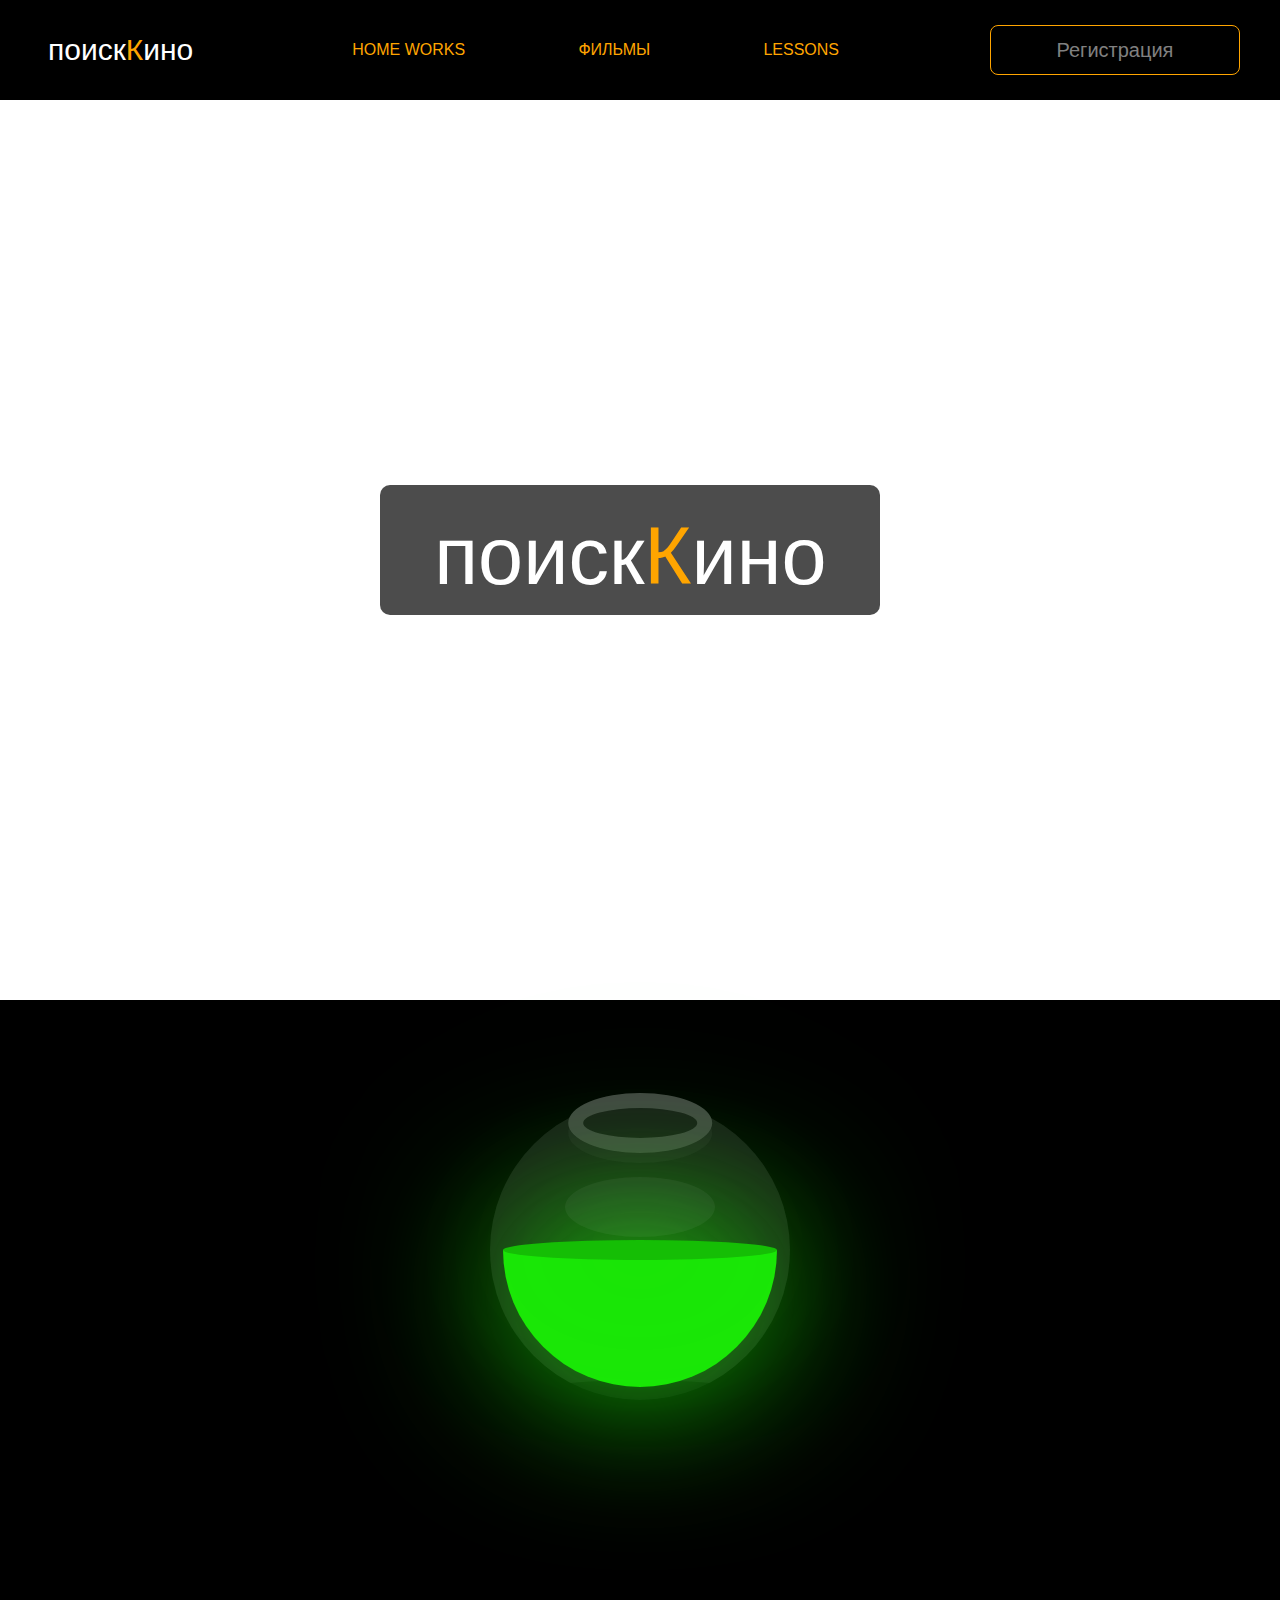
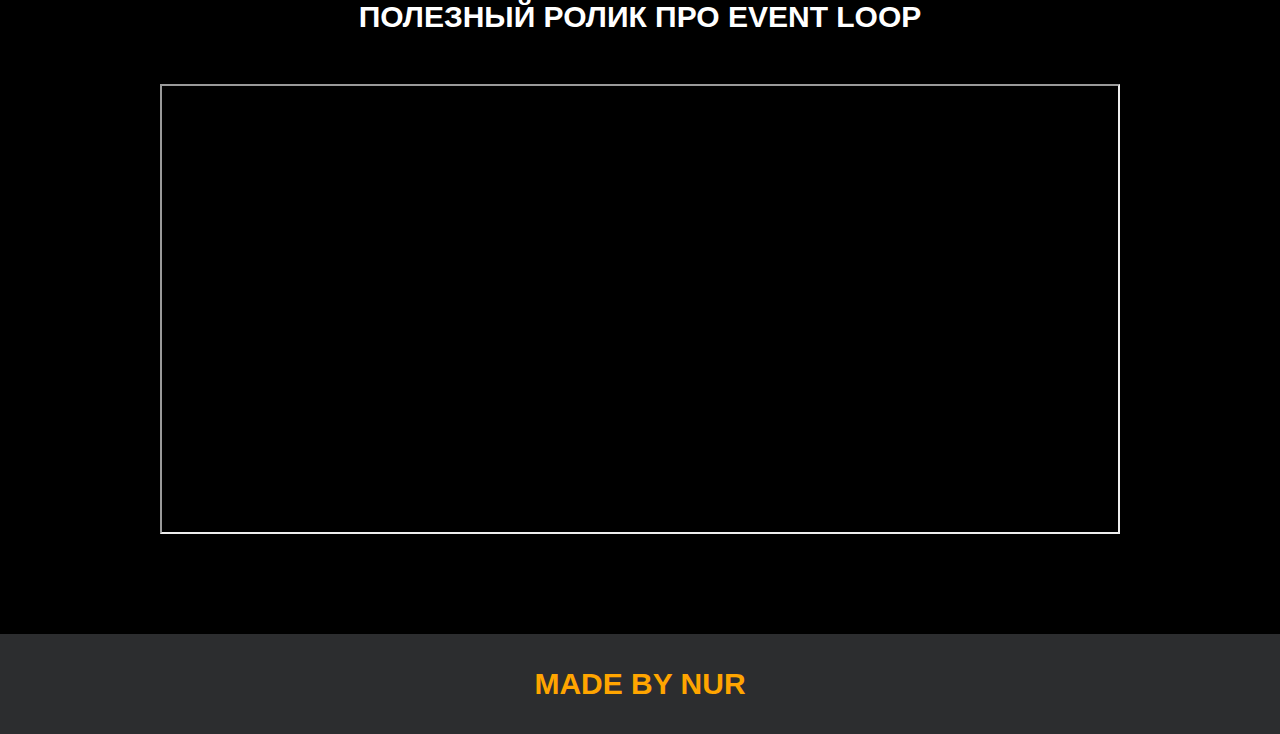
<file: Movie Project/index.html>
<!DOCTYPE html>
<html lang="en">

<head>
    <meta charset="UTF-8">
    <title>Movie Project</title>
    <link rel="stylesheet" href="css/style.css">
    <link rel="stylesheet" href="css/core.css">
</head>

<body>

    <div class="wrapper">
        <div class="header">
            <div class="container">
                <div class="inner_header">
                    <a href="/pages/lessons.html">
                        <div class="logotype">
                            <h2>поиск<span style="color: orange;">К</span>ино</h2>
                        </div>
                    </a>
                    <ul class="menu">
                        <li class="menu_link">
                            <a href="pages/home_works.html">Home Works</a>
                        </li>
                        <li class="menu_link">
                            <a href="pages/movie.html">Фильмы</a>
                        </li>
                        <li class="menu_link">
                            <a href="pages/lessons.html">Lessons</a>
                        </li>
                    </ul>
                    <button class="btn" id="btn-get">Регистрация</button>
                </div>
            </div>
        </div>

        <div class="main_block">
            <div class="container">
                <div class="inner_main">
                    <div class="main_img">
                        <h2 class="movie_name"><span style="color: white;">поиск</span><span
                                style="color: orange;">К</span><span style="color: white;">ино</span></h2>
                    </div>
                </div>
            </div>
        </div>

        <div class="botlle">
            <div class="container">
                <div class="bottle_inner">
                    <a href="pages/monster.html">
                        <div class="bowl">
                            <div class="shadow"></div>
                            <div class="liquid"></div>

                        </div>
                    </a>
                </div>
            </div>
        </div>

        <div class="block_video">
            <div class="container">
                <h3>Полезный ролик про Event Loop</h3>
                <div class="inner_block_video">
                    <iframe width="80%" height="450" src="https://www.youtube.com/embed/w3o3Z7julXo"
                        title="YouTube video player" frameborder="2"
                        allow="autoplay; clipboard-write; encrypted-media; gyroscope; picture-in-picture; web-share"
                        allowfullscreen></iframe>
                </div>
            </div>
        </div>



        <div class="footer">
            <div class="container">
                <a href="https://www.instagram.com/nurdinbuy/" target="_blank">
                    <div class="inner_footer">
                        <h2>Made by Nur</h2>
                    </div>
                </a>
            </div>
        </div>
    </div>

    <div class="modal">
        <div class="modal_dialog">
            <div class="modal_content">
                <form action="#">
                    <div class="modal_close">&times;</div>
                    <div class="modal_title">Регистрация</div>
                    <input required type="text" id="name_input" class="modal_input" placeholder="Ваше имя" />
                    <span class="checker" id="name_result"></span>
                    <input required name="phone" type="text" id="number_input" class="modal_input"
                        placeholder="Ваш номер" />
                    <span class="checker" id="number_result"></span>

                    <input required type="text" id="gmail_input" class="modal_input" placeholder="Ваша почта" />
                    <span class="checker" id="gmail_result"></span>
                    <button class="btn btn_min" id="result_register">Регистрация</button>
                </form>
            </div>
        </div>
    </div>

</body>
<script src="js/main.js"></script>
<script src="js/modal.js"></script>

</html>
</file>
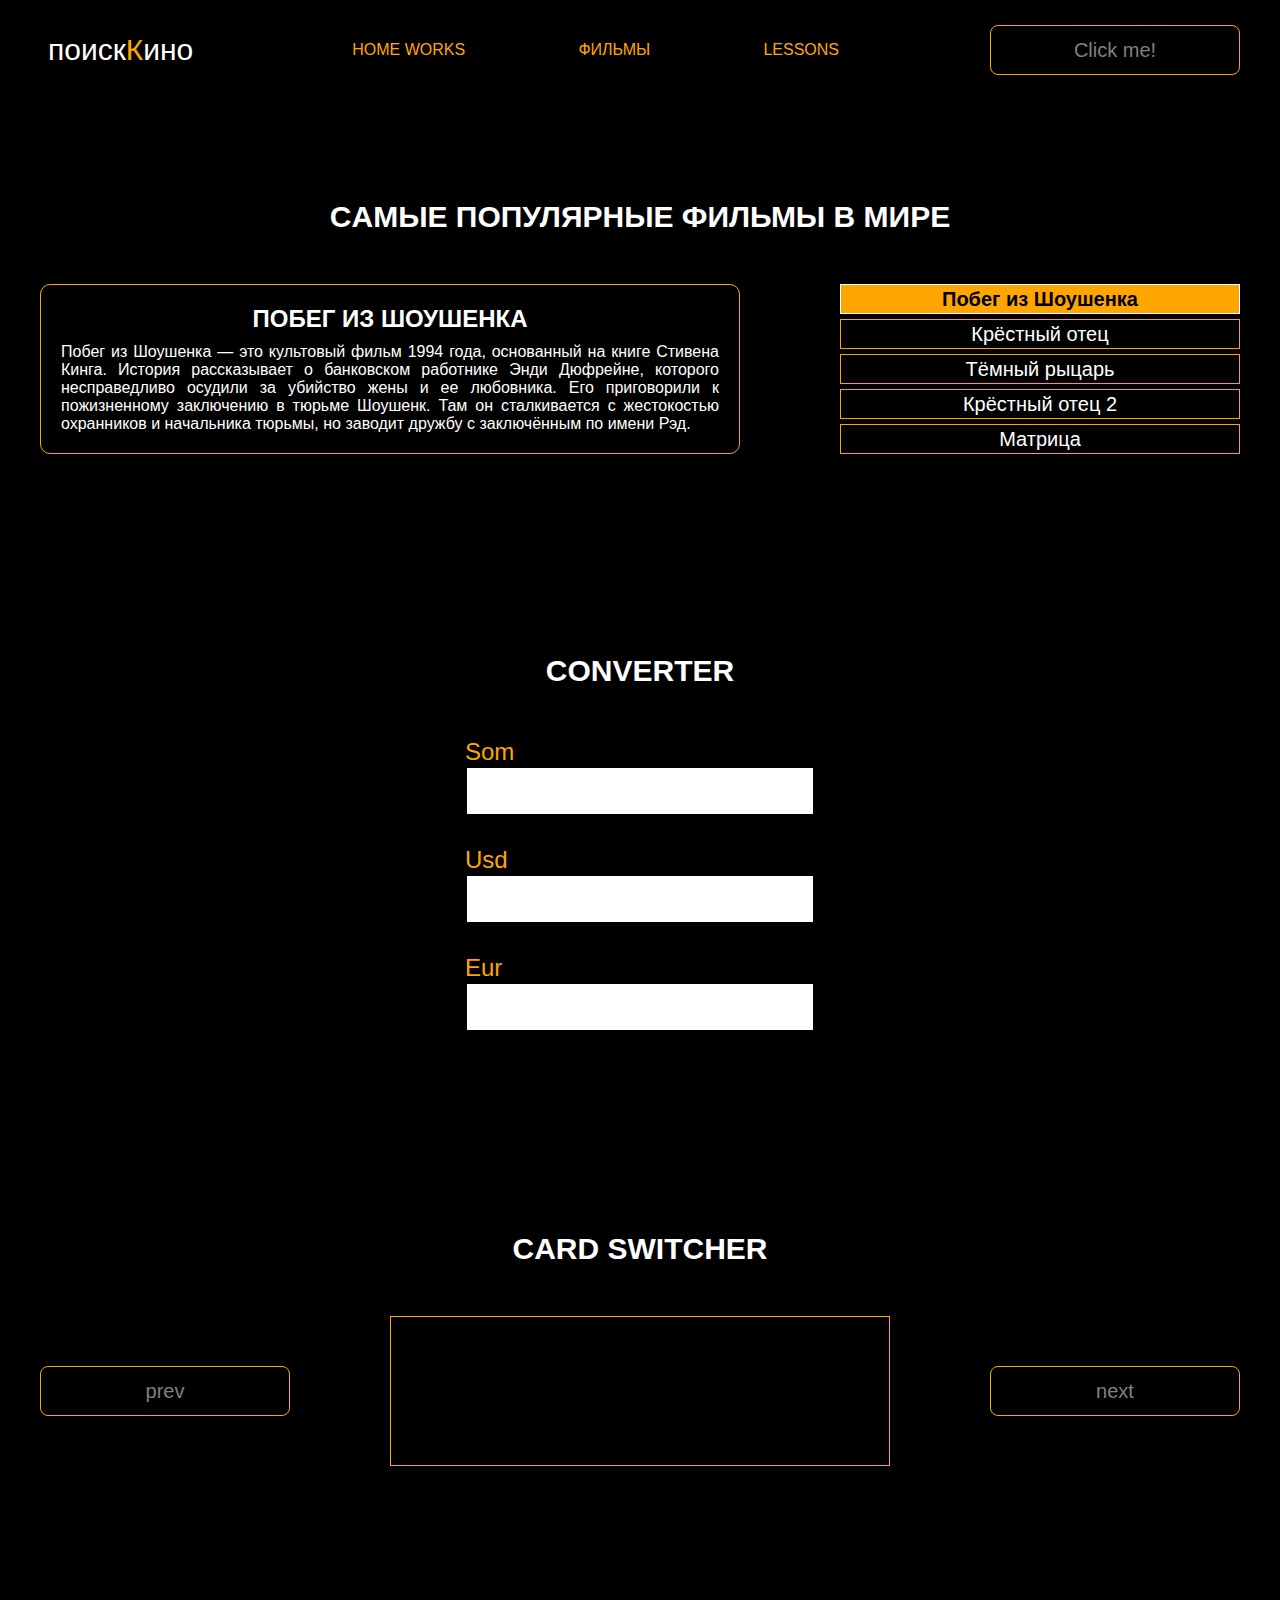
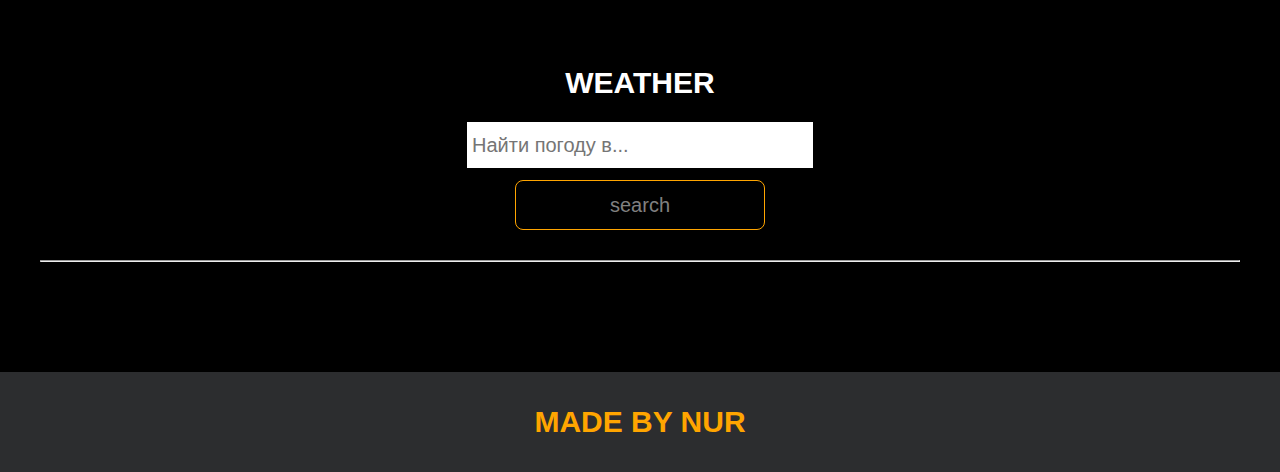
<file: Movie Project/pages/lessons.html>
<!DOCTYPE html>
<html lang="en">

<head>
  <meta charset="UTF-8">
  <title>Lessons</title>
  <link rel="stylesheet" href="../css/style.css">
  <link rel="stylesheet" href="../css/core.css">
  <link rel="stylesheet" href="../css/lessons.css">
</head>

<body>

  <div class="wrapper">
    <div class="header">
      <div class="container">
        <div class="inner_header">
          <a href="../index.html">
            <div class="logotype">
              <h2 class="movie_text"><span style="color: white;">поиск</span><span
                style="color: orange;">К</span><span style="color: white;">ино</span></h2>
            </div>
          </a>
          <ul class="menu">
            <li class="menu_link">
              <a href="../pages/home_works.html">Home Works</a>
            </li>
            <li class="menu_link">
              <a href="../pages/movie.html">Фильмы</a>
            </li>
            <li class="menu_link">
              <a href="../pages/lessons.html">Lessons</a>
            </li>
          </ul>
          <button class="btn" id="btn-get">Click me!</button>
        </div>
      </div>
    </div>


    <div class="tab_slider">
      <div class="container">
        <h3>Cамые популярные фильмы в мире</h3>
        <div class="inner_tab_slider">
          <div class="tab_contents_block">

            <div class="tab_content_block">
              <h4>Побег из Шоушенка</h4>
              <p>Побег из Шоушенка — это культовый фильм 1994 года, основанный на книге Стивена Кинга.

                История рассказывает о банковском работнике Энди Дюфрейне, которого несправедливо осудили за убийство
                жены и ее любовника. Его приговорили к пожизненному заключению в тюрьме Шоушенк. Там он сталкивается с
                жестокостью охранников и начальника тюрьмы, но заводит дружбу с заключённым по имени Рэд.</p>
            </div>
            <div class="tab_content_block">
              <h4> Крёстный отец</h4>
              <p>Крёстный отец (1972) — культовый фильм о мафиозной семье Корлеоне, основанный на романе Марио Пьюзо.

                Дон Вито Корлеоне — уважаемый глава мафиозного клана. Когда он отказывается сотрудничать с
                наркоторговцами, на него совершают покушение. Пока он восстанавливается, его младший сын Майкл, который
                раньше держался в стороне от семейного бизнеса, мстит за отца, убивая врагов. </p>
            </div>
            <div class="tab_content_block">
              <h4>Тёмный рыцарь</h4>
              <p>Тёмный рыцарь (2008) — культовый фильм о Бэтмене, снятый Кристофером Ноланом.

                В Готэме появляется новый преступник — Джокер, который сеет хаос и бросает вызов Бэтмену, полиции и прокурору Харви Денту. Джокер ставит людей перед жестоким выбором, доказывая, что любой может стать злодеем.</p>
            </div>
            <div class="tab_content_block">
              <h4>Крёстный отец 2</h4>
              <p>Крёстный отец 2 (1974) — продолжение легендарного фильма, показывающее одновременно две истории.

                В первой линии рассказывается о молодом Вито Корлеоне, который в начале XX века бежит из Сицилии в Америку. Он проходит путь от бедного иммигранта до влиятельного криминального босса.</p>
            </div>
            <div class="tab_content_block">
              <h4>Матрица</h4>
              <p>Матрица (1999) — культовый научно-фантастический фильм, снятый братьями Вачовски.

                Томас Андерсон, программист и хакер по прозвищу Нео, узнает, что его мир — лишь компьютерная симуляция, созданная машинами для порабощения людей. Морфеус и Тринити помогают ему выйти из Матрицы и раскрыть свою истинную силу.</p>
            </div>

            <div class="tab_content_items">
              <div class="tab_content_item tab_content_item_active">Побег из Шоушенка</div>
              <div class="tab_content_item">Крёстный отец</div>
              <div class="tab_content_item">Тёмный рыцарь</div>
              <div class="tab_content_item">Крёстный отец 2</div>
              <div class="tab_content_item">Матрица</div>
            </div>

          </div>
        </div>
      </div>
    </div>

    <div class="converter">
      <div class="container">
        <h3>CONVERTER</h3>
        <div class="inner_converter">
          <div class="som">
            <label for="som">Som</label>
            <input type="number" id="som">
          </div>
          <div class="usd">
            <label for="usd">Usd</label>
            <input type="number" id="usd">
          </div>
          <div class="eur">
            <label for="eur">Eur</label>
            <input type="number" id="eur">
          </div>
        </div>
      </div>
    </div>

    <div class="card_switcher">
      <div class="container">
        <h3>Card Switcher</h3>
        <div class="inner_card_switcher">
          <button class="btn" id="btn-prev">prev</button>
          <div class="card"></div>
          <button class="btn" id="btn-next">next</button>
        </div>
      </div>
    </div>

    <div class="weather">
      <div class="container">
        <h3>WEATHER</h3>
        <div class="inner_weather">
          <div>
            <input type="text" class="cityName" placeholder="Найти погоду в...">
            <button class="btn" id="search">search</button>
          </div>
          <div>
            <span class="city"></span>
            <hr />
            <span class="temp"></span>
          </div>
        </div>
      </div>
    </div>

    <div class="footer">
      <div class="container">
        <div class="inner_footer">
          <h2>Made by Nur</h2>
        </div>
        </a>
      </div>
    </div>
  </div>

  <div class="modal">
    <div class="modal_dialog">
      <div class="modal_content">
        <form action="#">
          <div class="modal_close">&#10006;</div>
          <div class="modal_title">Мы свяжемся с вами как можно быстрее!</div>
          <input required placeholder="Ваше имя" name="name" type="text" class="modal_input">
          <input required placeholder="Ваш номер телефона" name="phone" type="phone" class="modal_input">
          <button class="btn btn_dark btn_min">Перезвонить мне</button>
        </form>
      </div>
    </div>
  </div>

</body>
<script src="../js/lesson.js"></script>
<script src="../js/modal.js"></script>

</html>
</file>
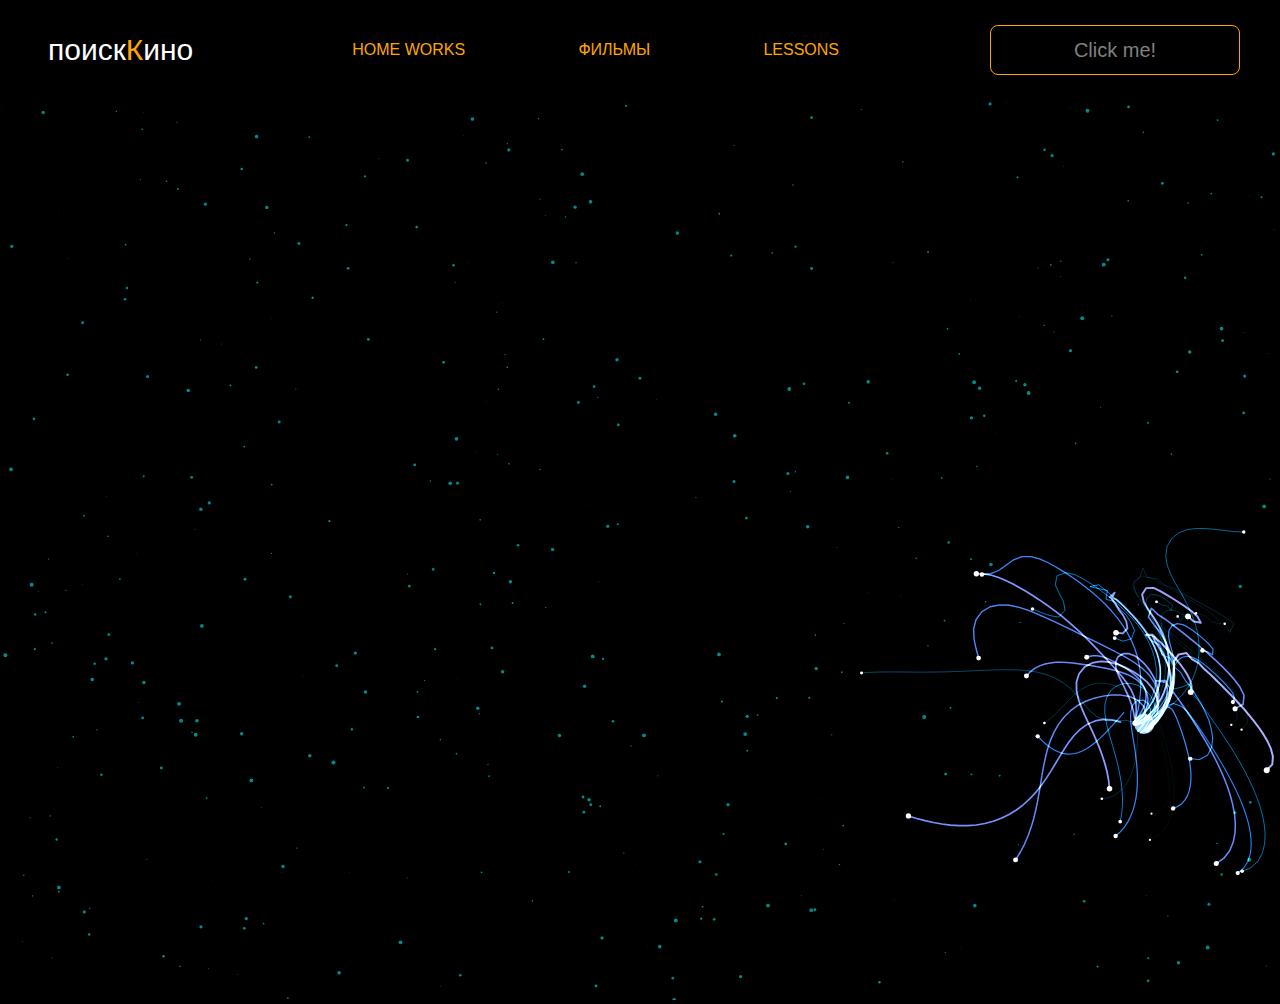
<file: Movie Project/pages/monster.html>
<!DOCTYPE html>
<html lang="en">

<head>
  <meta charset="UTF-8" />
  <title>Monster</title>
  <link rel="stylesheet" href="../css/style.css" />
  <link rel="stylesheet" href="../css/core.css" />
  <link rel="stylesheet" href="../css/monster.css" />
</head>

<body>
  <div class="wrapper">
    <div class="header">
      <div class="container">
        <div class="inner_header">
          <a href="../index.html">
            <div class="logotype">
              <h2 class="movie_text"><span style="color: white;">поиск</span><span
                style="color: orange;">К</span><span style="color: white;">ино</span></h2>
            </div>
          </a>
          <ul class="menu">
            <li class="menu_link">
              <a href="../pages/home_works.html">Home Works</a>
            </li>
            <li class="menu_link">
              <a href="../pages/movie.html">Фильмы</a>
            </li>
            <li class="menu_link">
              <a href="../pages/lessons.html">Lessons</a>
            </li>
          </ul>
          <button class="btn" id="btn-get">Click me!</button>
        </div>
      </div>
    </div>
  </div>
  <canvas id="canvas"></canvas>

  <div class="modal">
    <div class="modal_dialog">
      <div class="modal_content">
        <form action="#">
          <div class="modal_close">&times;</div>
          <div class="modal_title">Мы свяжемся с вами как можно быстрее!</div>
          <input required placeholder="Ваше имя" name="name" type="text" class="modal_input" />
          <input required placeholder="Ваш номер телефона" name="phone" type="phone" class="modal_input" />
          <button class="btn btn_dark btn_min">Перезвонить мне</button>
        </form>
      </div>
    </div>
  </div>
</body>
<script src="../js/monster.js"></script>
<script src="../js/modal.js"></script>

</html>
</file>
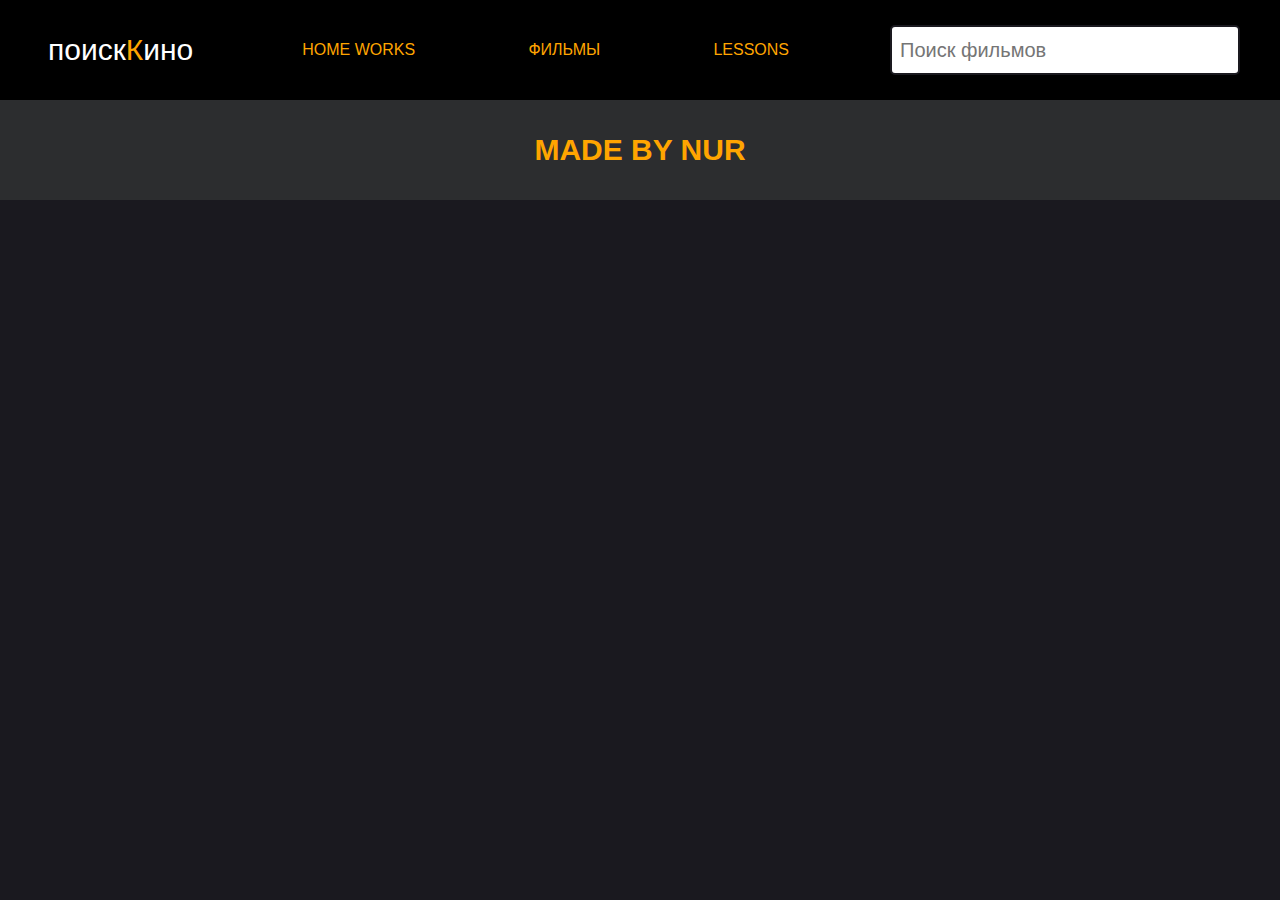
<file: Movie Project/pages/movie.html>
<!DOCTYPE html>
<html lang="ru">

<head>
  <meta charset="UTF-8" />
  <meta name="viewport" content="width=device-width, initial-scale=1.0" />
  <link rel="stylesheet" href="../css/style.css" />
  <link rel="stylesheet" href="../css/movie.css">
  <link rel="stylesheet" href="../css/core.css">
  <link rel="preconnect" href="https://fonts.gstatic.com" />
  <link href="https://fonts.googleapis.com/css2?family=Open+Sans&display=swap" rel="stylesheet" />
  <title>Movie App</title>
</head>

<body>
  <div class="header">
    <div class="container">
      <div class="inner_header">
        <a href="../index.html">
          <div class="logotype">
            <h2>поиск<span style="color: orange;">К</span>ино</h2>
          </div>
        </a>
        <ul class="menu">
          <li class="menu_link">
            <a href="../pages/home_works.html">Home Works</a>
          </li>
          <li class="menu_link">
            <a href="../pages/movie.html">Фильмы</a>
          </li>
          <li class="menu_link">
            <a href="../pages/lessons.html">Lessons</a>
          </li>
        </ul>
        <form>
          <input type="text" class="header__search" placeholder="Поиск фильмов" />
        </form>
      </div>

    </div>
  </div>
  <div class="container">
    <div class="movies"></div>

  </div>

  <div class="footer">
    <div class="container">
      <div class="inner_footer">
        <h2>Made by Nur</h2>
      </div>
      </a>
    </div>
  </div>
  <script src="../js/movie.js"></script>
</body>

</html>
</file>
<file: Movie Project/css/style.css>
/* HEADER */
  .header {
    height: 100px;
    background: rgb(0, 0, 0);
    display: flex;
    align-items: center;
    width: 100%;
    position: fixed;
    top: 0;
    z-index: 2;
  }

  .main_img {
    height: 100vh;
    width: 98.5vw;
    padding: 0;
    background-image: url("https://st.dg-home.ru/upload/resize_cache/blog_editor/436/akivxpk3zyo9g7wu5tqfzomryor9bet1/900_900_0/2.jpeg");
    background-position: center;
    background-size: cover;
    background-repeat: no-repeat;
    display: flex;
    justify-content: center;
    align-items: center;
  }


  .movie_name {
    background-color: rgba(0, 0, 0, 0.7);
    width: 500px;
    font-size: 9vh;
    height: 130px;
    padding-top: 25px;
    color: white;
    border-radius: 10px;
  }

  .inner_header {
    height: 100%;
    display: flex;
    align-items: center;
    justify-content: space-between;
  }

  /* LOGOTYPE */

  .logotype {
    display: flex;
    align-items: center;
    justify-content: center;
    height: 60px;
    padding: 8px;
    color: white;
    border-radius: 5px;
    cursor: pointer;
  }

  /* HEADER MENU */

  .menu {
    display: flex;
    justify-content: space-around;
    width: 600px;
  }

  .menu_link a {
    color: var(--orange);
    text-transform: uppercase;
  }

  .menu_link a:hover {
    text-decoration: underline;
  }

  /* MAIN BLOCK */

  .main_block {
    max-width: 1200px;
  }

  /* BUTTONS COLOR PICKER */

  .colors-buttons {
    display: flex;
    justify-content: space-between;
    margin-top: 50px;
  }

  .btn-color {
    border-radius: 20px;
    border-color: white !important;
  }

  /* FOOTER */

  .footer {
    background: #2c2d2f;
    width: 100%;
  }

  .inner_footer {
    display: flex;
    align-items: center;
    justify-content: center;
    height: 100px;
  }

  .footer h2 {
    text-transform: uppercase;
    color: var(--orange);
    font-weight: 600;
  }


  /* SLIDER BLOCK */

  .slider_block {
    padding: 100px 0;
    background: black;
  }

  .slider {
    position: relative;
    width: 100%;
    height: 300px;
    overflow: hidden;
    border: 3px solid var(--orange);
    border-radius: 20px;
    display: flex;
    align-items: center;
    justify-content: space-between;
    padding: 0 30px;
  }

  .slide {
    position: absolute;
    top: 60px;
    left: 0;
    width: 100%;
    height: 100%;
    display: none;
    transition: opacity 0.5s ease-in-out;
  }

  .slide_card {
    color: white;
    margin: 0 auto;
    width: 500px;
    text-align: center;
  }

  .slide_card h3 {
    color: white;
    text-transform: uppercase;
    font-size: 22px;
  }

  .slide_card p {
    font-size: 16px;
    text-align: justify;
    margin: 10px 0;
  }

  .slide_card a {
    color: var(--orange);
    text-decoration: underline;
  }

  .slide.active_slide {
    display: block;
  }

  /* VIDEO BLOCK */

  .block_video {
    background: black;
    padding: 100px 0;
  }

  .inner_block_video {
    display: flex;
    justify-content: center;
    margin-top: 50px;
  }

  /* MODAL */

  .modal {
    position: fixed;
    height: 100%;
    width: 100%;
    top: 0;
    left: 0;
    z-index: 2;
    background: rgba(0, 0, 0, 0.5);
    backdrop-filter: blur(10px);
    display: none;
  }

  .modal_dialog {
    max-width: 500px;
    margin: 150px auto;
  }

  .modal_content {
    position: relative;
    width: 100%;
    padding: 40px;
    background-color: grey;
    border-radius: 15px;
    max-height: 80vh;
    overflow-y: auto;
  }

  .modal_content form {
    display: flex;
    flex-direction: column;
    align-items: center;
  }

  .modal_close {
    position: absolute;
    top: 8px;
    right: 14px;
    font-size: 30px;
    color: red;
    opacity: 0.5;
    font-weight: 700;
    border: none;
    background-color: transparent;
    cursor: pointer;
  }

  .modal_title {
    text-align: center;
    font-size: 22px;
    text-transform: uppercase;
    color: white;
  }

  .modal_input,
  .btn_min {
    width: 80% !important;
    border: 2px solid white;
    border-radius: 5px;
    margin-top: 25px;
  }


  /*-------BOTTLE-------*/

  .botlle {
    background: black;
    padding: 100px 0;
  }

  .bottle_inner {
    display: flex;
    justify-content: center;
    align-items: center;
  }

  .bowl {
    position: relative;
    width: 300px;
    height: 300px;
    background: rgba(255, 255, 255, 0.1);
    border-radius: 50%;
    border: 8px solid transparent;
    animation: animate 5s linear infinite;
    transform-origin: bottom center;
    animation-play-state: run;
  }

  @keyframes animate {
    0% {
      transform: rotate(0deg);
    }

    25% {
      transform: rotate(22deg);
    }

    50% {
      transform: rotate(0deg);
    }

    75% {
      transform: rotate(-22deg);
    }

    100% {
      filter: hue-rotate(360deg);
    }
  }

  .bowl::before {
    content: "";
    position: absolute;
    top: -15px;
    left: 50%;
    transform: translateX(-50%);
    width: 40%;
    height: 30px;
    border: 15px solid #444;
    border-radius: 50%;
    box-shadow: 0 10px #222;

  }

  .bowl::after {
    content: "";
    position: absolute;
    top: 35%;
    left: 50%;
    transform: translate(-50%, -50%);
    width: 150px;
    height: 60px;
    background: rgba(255, 255, 255, 0.05);
    transform-origin: center;
    animation: animatebowlshadow 5s linear infinite;
    border-radius: 50%;
    animation-play-state: running;

  }


  @keyframes animatebowlshadow {
    0% {
      left: 50%;
      width: 150px;
      height: 60px;
    }

    25% {
      left: 55%;
      width: 140px;
      height: 65px;
    }

    50% {
      left: 50%;
      width: 150px;
      height: 60px;
    }

    75% {
      left: 45%;
      width: 140px;
      height: 65px;
    }

    100% {}
  }


  .liquid {
    position: absolute;
    top: 50%;
    left: 5px;
    right: 5px;
    bottom: 5px;
    background: #1ae907;
    border-bottom-left-radius: 150px;
    border-bottom-right-radius: 150px;
    filter: drop-shadow(0 0 80px #1ae907);
    transform-origin: top center;
    animation: animateliquid 5s linear infinite;
    animation-play-state: running;
  }

  @keyframes animateliquid {
    0% {
      transform: rotate(0deg);
    }

    25% {
      transform: rotate(-22deg);
    }

    30% {
      transform: rotate(-23deg);
    }

    50% {
      transform: rotate(0deg);
    }

    75% {
      transform: rotate(22deg);
    }

    80% {
      transform: rotate(23deg);
    }

    100% {
      transform: rotate(0deg);
    }


  }

  .liquid::before {
    content: "";
    position: absolute;
    top: -10px;
    width: 100%;
    height: 20px;
    background: #15be05;
    border-radius: 50%;
    filter: drop-shadow(0 0 80px #15be05);
  }

  .shadow {
    position: absolute;
    top: calc(50% + 150px);
    left: 50%;
    transform: translate(-50%, -50%);
    width: 260px;
    height: 40px;
    background: rgba(0, 0, 0, 0.5);
    border-radius: 50%;
    animation: animateshadow 5s linear infinite;
    animation-play-state: running;

  }

  @keyframes animateshadow {
    0% {
      left: 50%;
      width: 260px;
      height: 40px;
      top: calc(50% + 150px);

    }

    25% {
      left: 55%;
      width: 265px;
      height: 30px;
      top: calc(50% + 130px);

    }

    50% {
      left: 50%;
      width: 260px;
      height: 40px;
      top: calc(50% + 150px);

    }

    75% {
      left: 45%;
      width: 265px;
      height: 30px;
      top: calc(50% + 130px);

    }

    100% {}
  }

  .cards {
    width: 350px;
    border: 1px solid #ddd;
    border-radius: 10px;
    overflow: hidden;
    box-shadow: 0 2px 5px rgba(0, 0, 0, 0.1);
    text-align: center;
    background-color: #fff;
    margin: 20px;
    transition: transform 0.3s, box-shadow 0.3s;
  }

  .cards:hover {
    transform: translateY(-5px);
    box-shadow: 0 4px 15px rgba(0, 0, 0, 0.2);
  }

  .cards img {
    width: 100%;
    height: 200px;
    object-fit: cover;
    border-bottom: 1px solid #ddd;
  }

  .cards h3 {
    font-size: 18px;
    margin: 15px 0 10px;
    color: #333;
  }

  .cards p {
    font-size: 14px;
    color: #555;
    padding: 0 15px 15px;
  }

  #cards-container {
    display: flex;
    flex-wrap: wrap;
    justify-content: center;
    gap: 20px;
    padding: 20px;
    background-color: #f9f9f9;
  }


  .modal_movie {
    text-align: center;
    font-size: 22px;
    text-transform: uppercase;
    color: white;
  }
</file>
<file: Movie Project/css/core.css>
* {
    margin: 0;
    padding: 0;
    box-sizing: border-box;
}

.container {
    width: 1200px;
    margin: 0 auto;
}

body {
    font-family: "Britannic Bold", sans-serif;
    margin-top: 100px;
}

.btn {
    width: 250px;
    height: 50px;
    font-size: 20px;
    border: 1px solid var(--orange);
    background: black;
    color: gray;
    border-radius: 8px;
}


a {
    text-decoration: none;
}

li {
    list-style: none;
}

h1 {
    text-align: center;
    font-size: 70px;
    color: white;
    margin: 0 auto;
    text-transform: uppercase;
    font-weight: 600;
}

h2 {
    text-align: center;
    font-size: 30px;
    color: white;
    margin: 0 auto;
    font-weight: 500;
}

h3 {
    text-align: center;
    font-size: 30px;
    color: white;
    margin: 0 auto;
    text-transform: uppercase;
    font-weight: 600;
}

h4 {
    font-size: 24px;
    color: white;
    text-transform: uppercase;
    font-weight: 600;
}

strong {
    color: #F79300;
}

label {
    font-size: 24px;
    color: var(--orange);
}

input {
    width: 350px;
    height: 50px;
    font-size: 20px;
    padding-left: 5px;
    /* background: rgb(157, 155, 155); */
    border: 2px solid ;
}

.checker {
    color: white;
    font-size: 30px;
}

.btn-slide {
    display: block;
    width: 100px;
    height: 100px;
    background: var(--orange);
    color: black;
    font-size: 20px;
    text-transform: uppercase;
    border-radius: 50%;
    font-weight: 800;
    z-index: 1;
}

.btn-slide:hover {
    background: #b68733 !important;
    cursor: pointer;
    color: white;
}

:root {
    --orange: orange;
    --black: black;
}
</file>
<file: Movie Project/css/lessons.css>
/* PHONE CHECKER */

.phone_block {
    background: black;
    padding: 100px 0;
}

.inner_phone_block {
    margin-top: 50px;
    display: flex;
    justify-content: space-evenly;
    border: 1px solid var(--orange);
    height: 300px;
    border-radius: 20px;
    align-items: center;
}

.form_phone {
    display: flex;
    flex-direction: column;
    align-items: center;
}

.form_phone button {
    width: 100%;
    margin: 20px 0;
}

/* TAB SLIDER */

.tab_slider {
    background: black;
    padding: 100px 0;
}

.tab_content_block {
    width: 700px;
    border: 1px solid var(--orange);
    padding: 20px;
    border-radius: 10px;
    text-align: center;
    display: flex;
    align-items: center;
    flex-direction: column;
    justify-content: center;
    height: 170px;
}

.tab_content_block p {
    color: white;
    margin-top: 10px;
    text-align: justify;
}

.tab_content_items {
    width: 400px;
    display: flex;
    flex-direction: column;
    row-gap: 5px;
}

.tab_content_item {
    padding: 10px;
    height: 30px;
    color: white;
    border: 1px solid var(--orange);
    text-align: center;
    font-size: 20px;
    cursor: pointer;
    display: grid;
    place-content: center;
}

.tab_content_item_active {
    background: var(--orange);
    color: black;
    font-weight: 600;
    border: 1px solid white;
}

.tab_contents_block {
    display: flex;
    justify-content: space-between;
    align-items: center;
    margin-top: 50px;
}

/*------CARD SWITCHER------*/

.card_switcher {
    background-color: black;
    padding: 100px 0;
}

.card {
    width: 500px;
    height: 150px;
    border: 1px solid var(--orange);
    text-align: center;
    display: flex;
    flex-direction: column;
    justify-content: space-around;
    align-items: center;
    padding: 10px;
}

.card p {
    color: var(--orange);
    font-size: 20px;
}

.card span {
    color: white;
    font-size: 30px;
}

.inner_card_switcher {
    margin-top: 50px;
    display: flex;
    align-items: center;
    justify-content: space-between;
}


/*-------CONVERTER--------*/


.converter {
    padding: 100px 0;
    background-color: black;
}

.inner_converter {
    display: flex;
    align-items: center;
    justify-content: center;
    flex-direction: column;
    gap: 30px;
    margin-top: 50px;
}

.inner_converter > div {
    display: flex;
    flex-direction: column;
}

/*------WEATHER------*/

.weather {
    padding: 100px 0;
    background-color: black;
}

.inner_weather > div {
    display: flex;
    flex-direction: column;
    align-items: center;
    gap: 10px;
    color: white;
    font-size: 25px;
}

.inner_weather {
    display: flex;
    flex-direction: column;
    gap: 20px;
    margin-top: 20px;
}

hr {
    width: 100%;
}
</file>
<file: Movie Project/css/monster.css>
body,
html {
    margin: 0;
    padding: 0;
    position: fixed;
    background: black;
}

.header {
    position: static !important;
}

.buymeacoffee {
    text-decoration: none;
    position: fixed;
    right: 2rem;
    bottom: 2rem;
    background: #FFDD00;
    width: 3.5rem;
    height: 3.5rem;
    border-radius: 50%;
    transition: all 0.1s linear;
    box-shadow: 0.2rem 0.2rem 0.5rem rgba(0, 0, 0, 0.2);
    z-index: 1000;
    display: flex;
    align-items: center;
    justify-content: center;
}

.buymeacoffee:hover {
    width: 4rem;
    height: 4rem;
    line-height: 4rem;
}
</file>
<file: Movie Project/css/movie.css>
* {
  margin: 0px;
  padding: 0px;
  box-sizing: border-box;
}

body {
  background-color: #1a191f;
  font-family: "Open Sans", sans-serif;
}

.container {
  max-width: 1200px;
  margin: 0 auto;
}

.header__content {
  display: flex;
  align-items: center;
  justify-content: space-between;
  padding: 16px;
  height: 60px;
}

.header__logo {
  font-size: 32px;
  text-decoration: none;
  color: #ffffff;
}

.header__search {
  padding: 8px;
  border: 2px solid #1a191f;
  border-radius: 5px;
  outline: none;
}

.movies {
  display: flex;
  flex-wrap: wrap;
  justify-content: space-around;
}

.movie {
  width: 240px;
  margin: 10px;
  position: relative;
}

.movie__cover-inner {
  position: relative;
  height: 360px;
}

.movie__cover {
  max-width: 100%;
  height: 100%;
}

.movie__cover--darkened {
  background-color: #000000;
  opacity: 0.1;
  position: absolute;
  top: 0;
  left: 0;
  right: 0;
  max-width: 100%;
  height: 100%;
  z-index: 1;
}

.movie__cover--darkened:hover {
  background-color: grey;
  cursor: pointer;
}

.movie__info {
  padding: 10px 0px;
}

.movie__title {
  font-size: 16px;
  color: #ffffff;
}

.movie__category {
  font-size: 14px;
  color: #ffd80e;
}

.movie__average {
  position: absolute;
  top: 10px;
  left: 10px;
  right: 0;
  border-radius: 50%;
  width: 36px;
  height: 36px;
  display: flex;
  justify-content: center;
  align-items: center;
  background-color: #1a191f;
  color: #ffffff;
  font-size: 14px;
}

.movie__average--green {
  border: 1px solid green;
}

.movie__average--orange {
  border: 1px solid orange;
}

.movie__average--red {
  border: 1px solid red;
}

.movie__trailer,
.movie__trailer--not-found {
  padding: 10px 20px;
  margin-top: 10px;
  border-radius: 5px;
  font-size: 14px;
  text-decoration: none;
  cursor: pointer;
  transition: background-color 0.3s, transform 0.2s;
  text-align: center;
}

.movie__trailer {
  background-color: green;
  color: white;
  border: none;
}

.movie__trailer:hover {
  transform: scale(1.05);
}

.movie__trailer--not-found {
  background-color: #dc3545;
  color: white;
  border: none;
}

.movie__trailer--not-found:hover {
  background-color: #c82333;
  transform: scale(1.05);
}


.movie__info {
  display: flex;
  justify-content: center;
  flex-direction: column;
}
</file>
